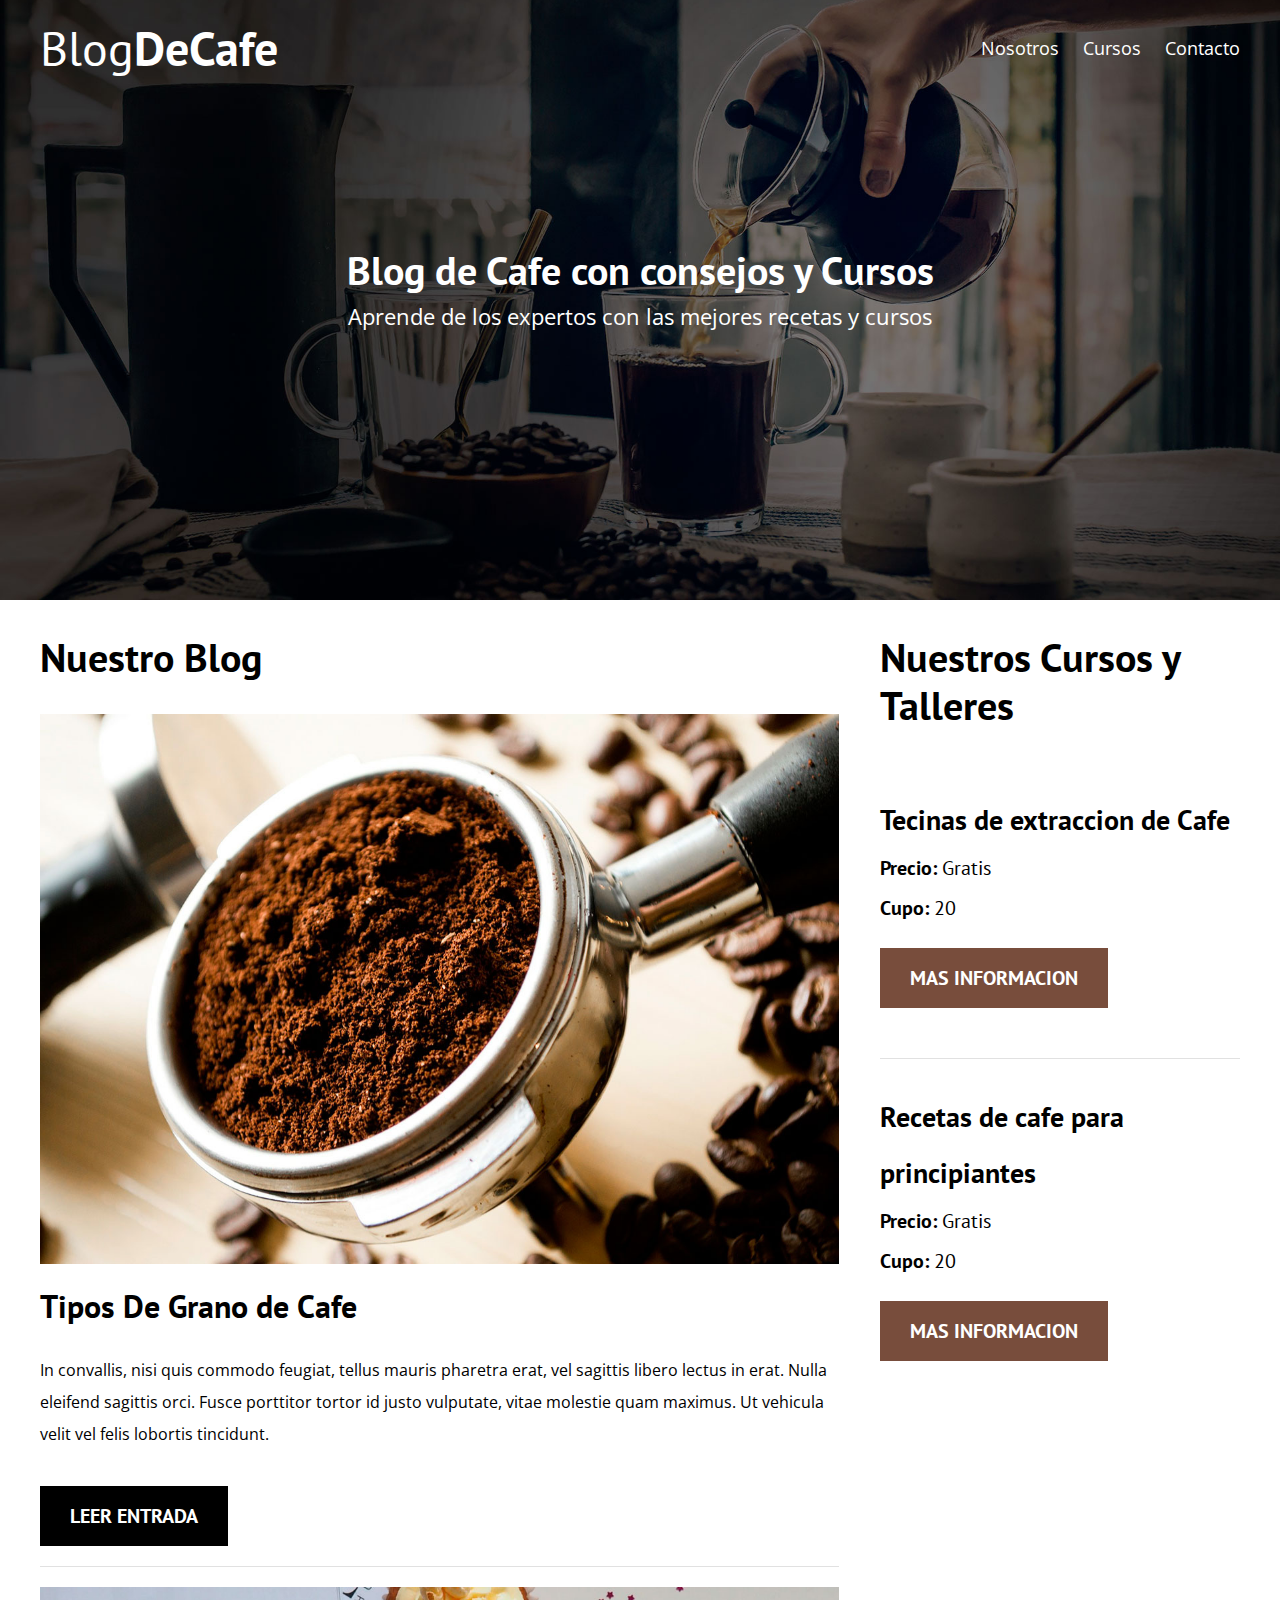
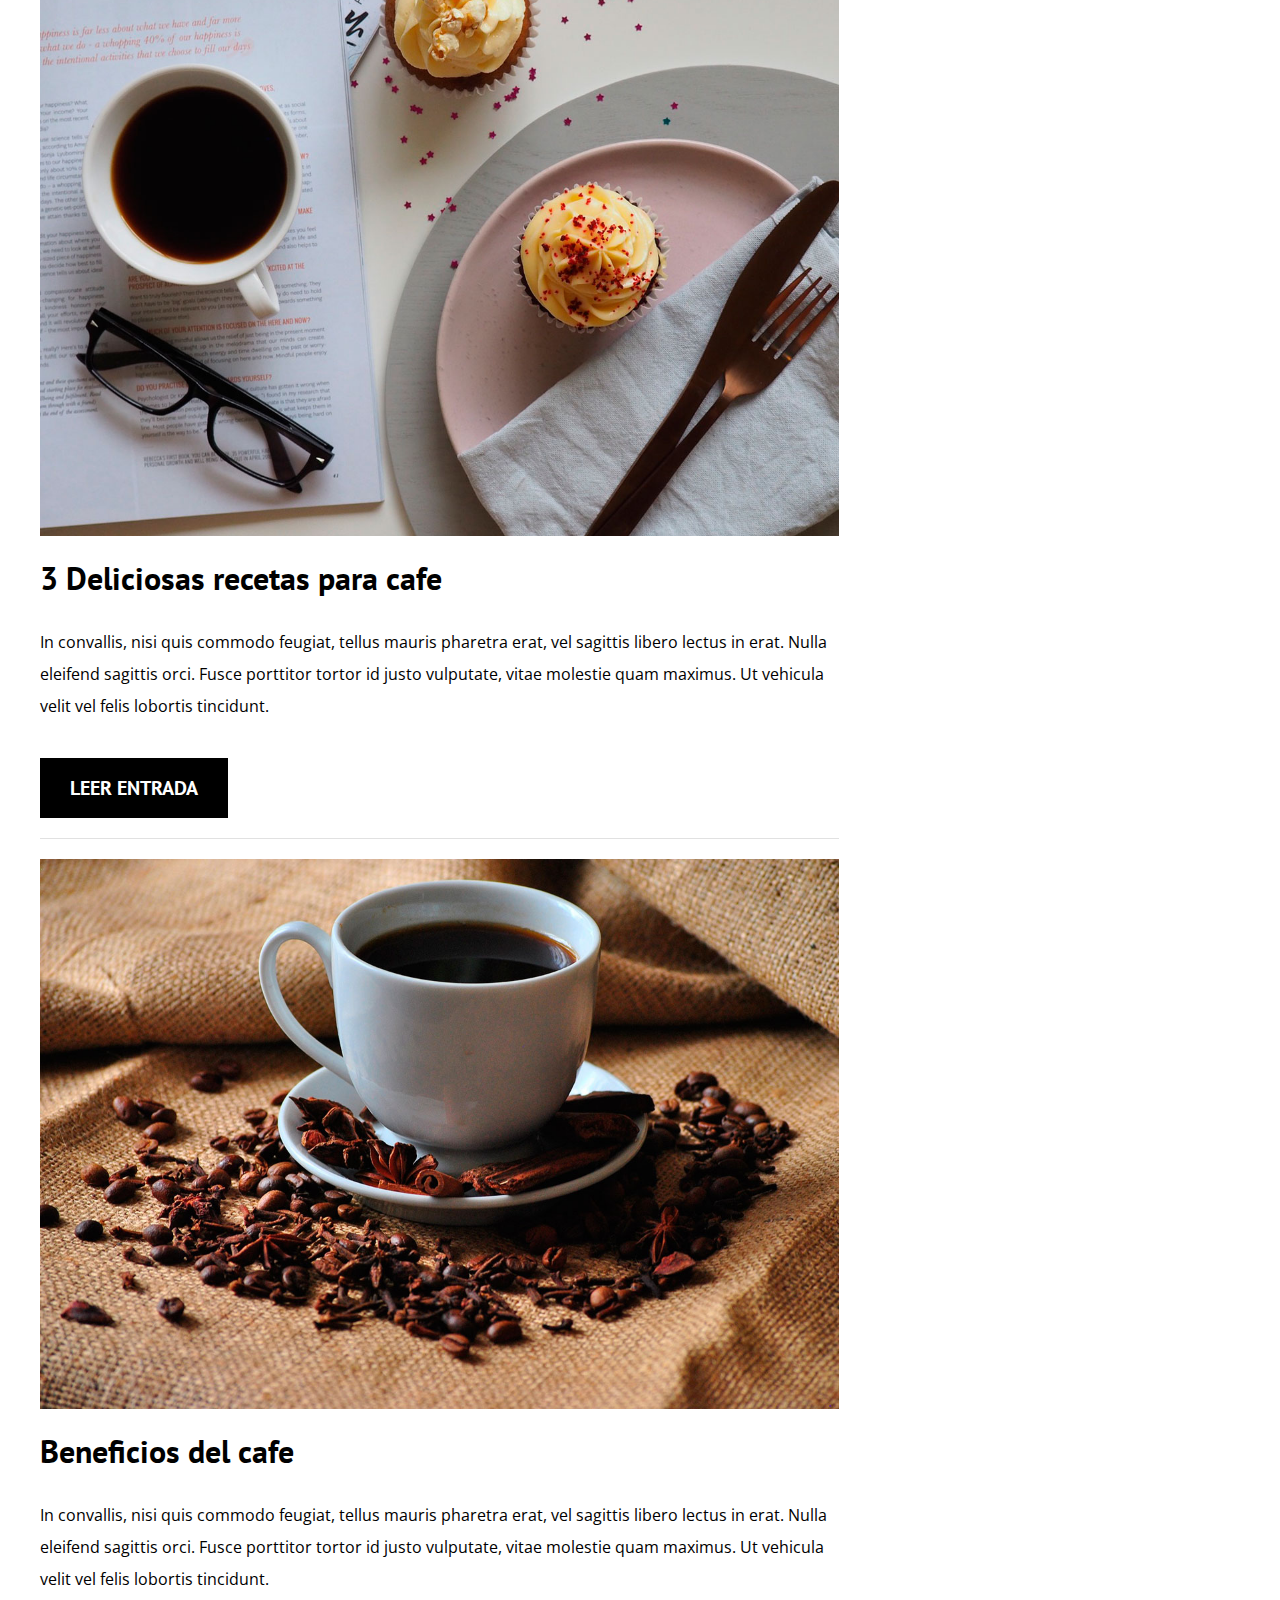
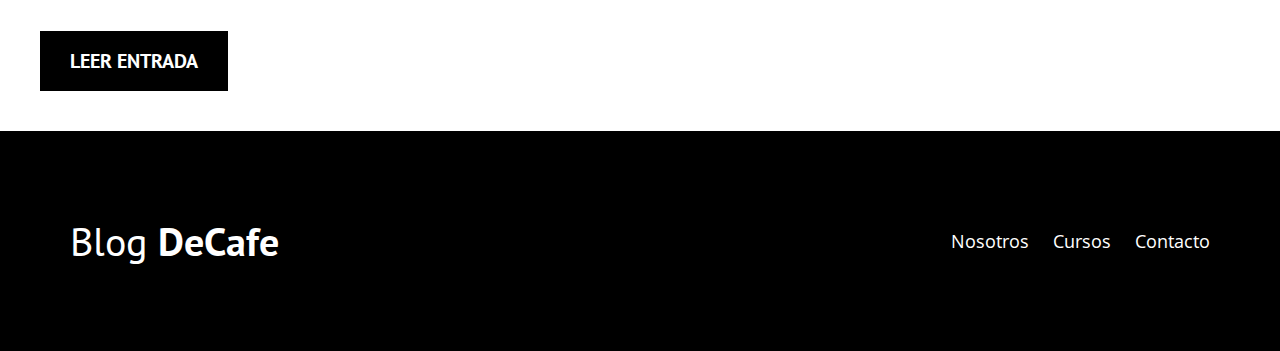
<file: index.html>
<!DOCTYPE html>
<html lang="en">
<head>
    <meta charset="UTF-8">
    <meta name="viewport" content="width=device-width, initial-scale=1.0">
    <title>Blog de Cafe</title>
    <link href="https://fonts.googleapis.com/css2?family=Open+Sans&family=PT+Sans:wght@400;700&display=swap" rel="stylesheet">
    <link rel="stylesheet" href="css/normalize.css">
    <link rel="stylesheet" href="css/styles.css">
</head>
<body>

    <header class="site-header">
        <div class="contenedor">
            <div class="barra">
                <a href="/">
                    <h1 class="no-margin">Blog<span>DeCafe</span></h1>
                </a>   
                    <nav class="navegacion">
                        <a href="nosotros.html">Nosotros</a>
                        <a href="cursos.html">Cursos</a>
                        <a href="contacto.html">Contacto</a>
                    </nav>
            </div> <!--Cierre de barra-->
            <div class="texto-header">
                <h2 class="no-margin">Blog de Cafe con consejos y Cursos</h2>
                <p class="no-margin">Aprende de los expertos con las mejores recetas y cursos</p>
            </div>
        </div> <!--Cierre de contenedor-->
    </header>

    <div class="contenido-principal contenedor">
        <main class="blog">
            <h2>Nuestro Blog</h2>
            <article class="entrada-blog">
                <div class="imagen">
                    <img src="img/blog1.jpg" alt="Imagen Blog">
                </div> <!--imagen-->
                <div class="contenido-blog">
                    <h3 class="no-margin">Tipos De Grano de Cafe</h3>
                    <p>In convallis, nisi quis commodo feugiat, tellus mauris pharetra erat, vel sagittis libero lectus in erat. Nulla eleifend sagittis orci. Fusce porttitor tortor id justo vulputate, vitae molestie quam maximus. Ut vehicula velit vel felis lobortis tincidunt.</p>
                    <a href="entrada.html"class="btn btn-primario"> Leer Entrada</a>
                </div>
            </article>
            <article class="entrada-blog">
                <div class="imagen">
                    <img src="img/blog2.jpg" alt="Imagen Blog">
                </div> <!--imagen-->
                <div class="contenido-blog">
                    <h3 class="no-margin">3 Deliciosas recetas para cafe</h3>
                    <p>In convallis, nisi quis commodo feugiat, tellus mauris pharetra erat, vel sagittis libero lectus in erat. Nulla eleifend sagittis orci. Fusce porttitor tortor id justo vulputate, vitae molestie quam maximus. Ut vehicula velit vel felis lobortis tincidunt.</p>
                    <a href="entrada.html"class="btn btn-primario"> Leer Entrada</a>
                </div>
            </article>
            <article class="entrada-blog">
                <div class="imagen">
                    <img src="img/blog3.jpg" alt="Imagen Blog">
                </div> <!--imagen-->
                <div class="contenido-blog">
                    <h3 class="no-margin">Beneficios del cafe</h3>
                    <p>In convallis, nisi quis commodo feugiat, tellus mauris pharetra erat, vel sagittis libero lectus in erat. Nulla eleifend sagittis orci. Fusce porttitor tortor id justo vulputate, vitae molestie quam maximus. Ut vehicula velit vel felis lobortis tincidunt.</p>
                    <a href="entrada.html"class="btn btn-primario"> Leer Entrada</a>
                </div>
            </article>
        </main>
        <aside class="cursos">
            <h2>Nuestros Cursos y Talleres</h2>

            <ul class="cursos-lista">
                <li class="curso">
                    <h4 class="no-margin">Tecinas de extraccion de Cafe</h4>
                    <p class="no-margin">Precio: <span>Gratis</span></p>
                    <p class="no-margin">Cupo: <span>20</span></p>
                    <a href="cursos.html" class="btn btn-secundario">Mas Informacion</a>
                </li>
                <li class="curso">
                    <h4 class="no-margin">Recetas de cafe para principiantes</h4>
                    <p class="no-margin">Precio: <span>Gratis</span></p>
                    <p class="no-margin">Cupo: <span>20</span></p>
                    <a href="cursos.html" class="btn btn-secundario">Mas Informacion</a>
                </li>
            </ul>
        </aside>
    </div><!--CONTENIDO PRINCIPAL-->

    <footer class="site-footer">
        <div class="contenedor">
            <div class="barra">
                <p>Blog <span>DeCafe</span></p>

                <nav class="navegacion">
                    <a href="nosotros.html">Nosotros</a>
                    <a href="cursos.html">Cursos</a>
                    <a href="contacto.html">Contacto</a>
                </nav>
            </div>
        </div>
    </footer>
</body>
</html>
</file>
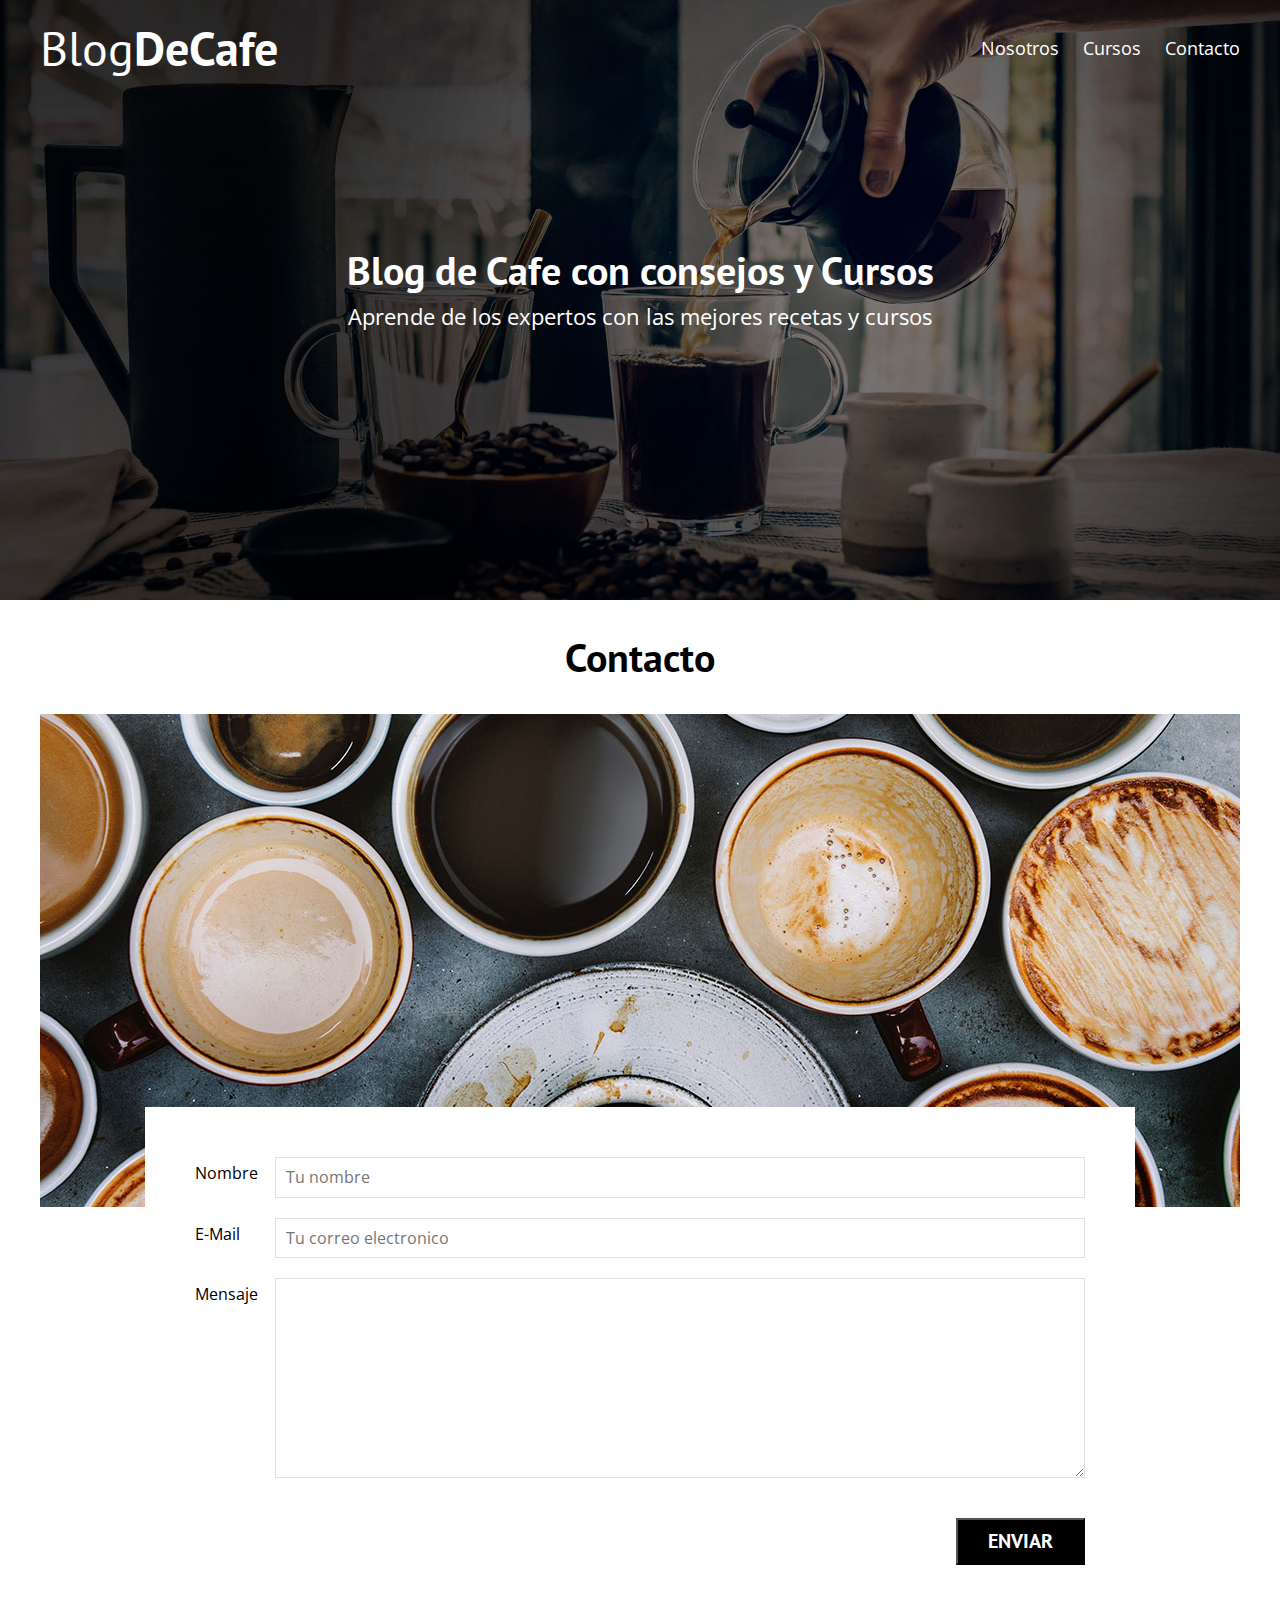
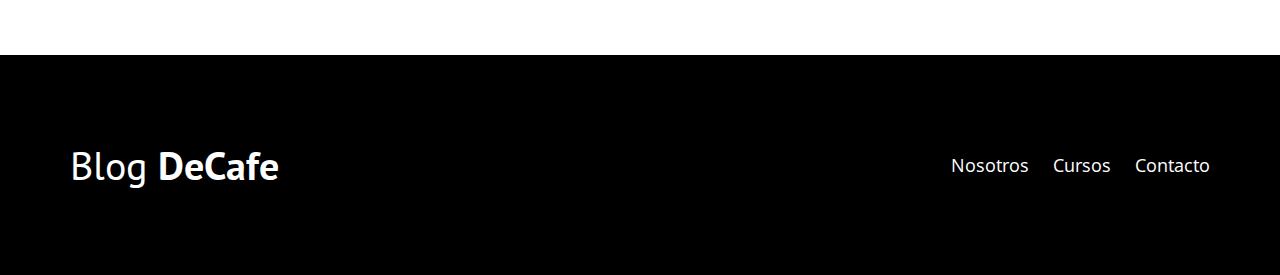
<file: contacto.html>
<DOCTYPE html>
<html lang="en">
<head>
    <meta charset="UTF-8">
    <meta name="viewport" content="width=device-width, initial-scale=1.0">
    <title>Blog de Cafe</title>
    <link href="https://fonts.googleapis.com/css2?family=Open+Sans&family=PT+Sans:wght@400;700&display=swap" rel="stylesheet">
    <link rel="stylesheet" href="css/normalize.css">
    <link rel="stylesheet" href="css/styles.css">
</head>
<body>

    <header class="site-header">
        <div class="contenedor">
            <div class="barra">
                <a href="/">
                    <h1 class="no-margin">Blog<span>DeCafe</span></h1>
                </a>   
                    <nav class="navegacion">
                        <a href="nosotros.html">Nosotros</a>
                        <a href="cursos.html">Cursos</a>
                        <a href="contacto.html">Contacto</a>
                    </nav>
            </div> <!--Cierre de barra-->
            <div class="texto-header">
                <h2 class="no-margin">Blog de Cafe con consejos y Cursos</h2>
                <p class="no-margin">Aprende de los expertos con las mejores recetas y cursos</p>
            </div>
        </div> <!--Cierre de contenedor-->
    </header>

    <main class="contenedor">
        <h2 class="centrar-texto">Contacto</h2>

        <div class="grid centrar-columnas">
            <div class="columnas-12">
                <img src="img/contacto.jpg" alt="imagen contacto">
            </div>

            <div class="columnas-10 formulario-contacto">
                <form action="#">
                        <div class="campo">
                            <label for="nombre">Nombre</label>
                            <input type="text" id="nombre" placeholder="Tu nombre">
                        </div>

                        <div class="campo">
                            <label for="email">E-Mail</label>
                            <input type="email" id="email" placeholder="Tu correo electronico">
                        </div>

                        <div class="campo mensaje">
                            <label for="mensaje">Mensaje</label>
                            <textarea id="mensaje"></textarea>
                        </div>
                        
                        <div class="campo enviar">
                            <input type="submit" value="Enviar" class="btn btn-primario"
                        </div>    
                </form>
            </div>
        </div>
    </main>
    
    <footer class="site-footer">
        <div class="contenedor">
            <div class="barra">
                <p>Blog <span>DeCafe</span></p>

                <nav class="navegacion">
                    <a href="nosotros.html">Nosotros</a>
                    <a href="cursos.html">Cursos</a>
                    <a href="contacto.html">Contacto</a>
                </nav>
            </div>
        </div>
    </footer>
</file>
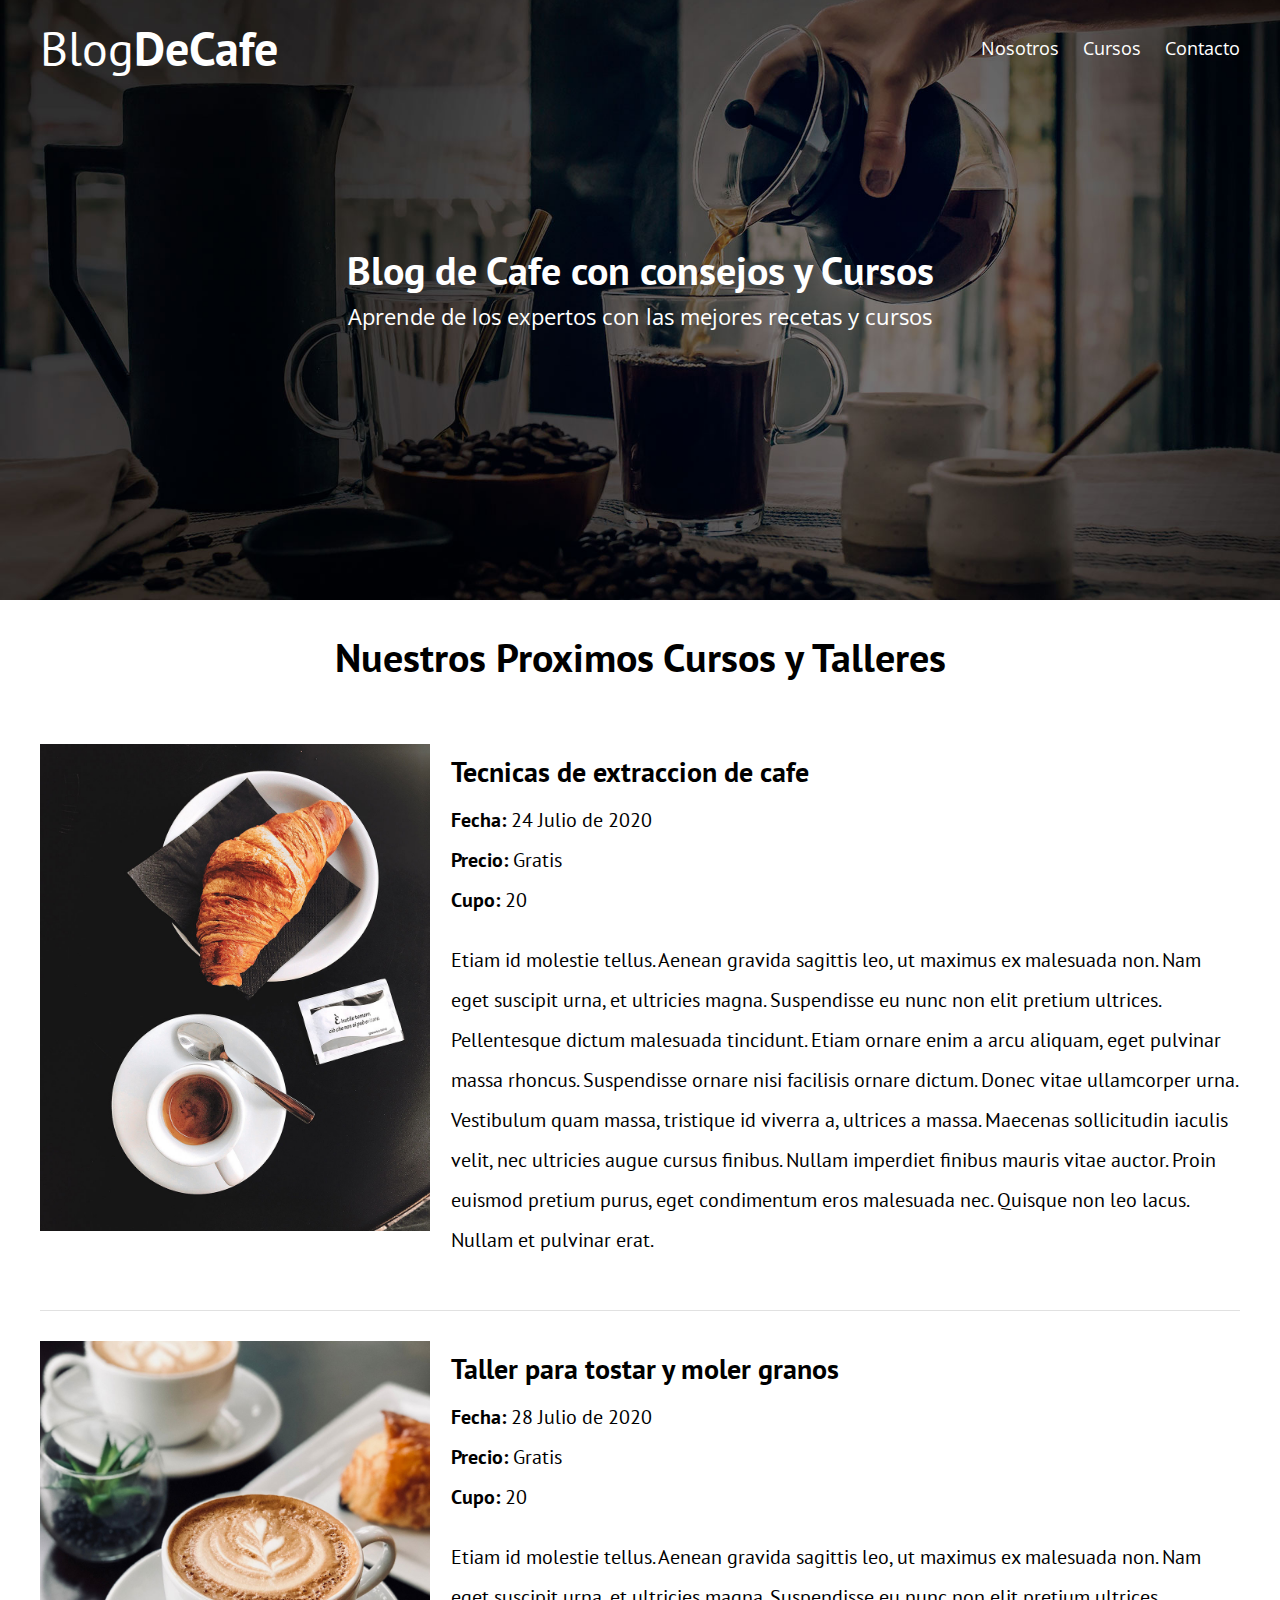
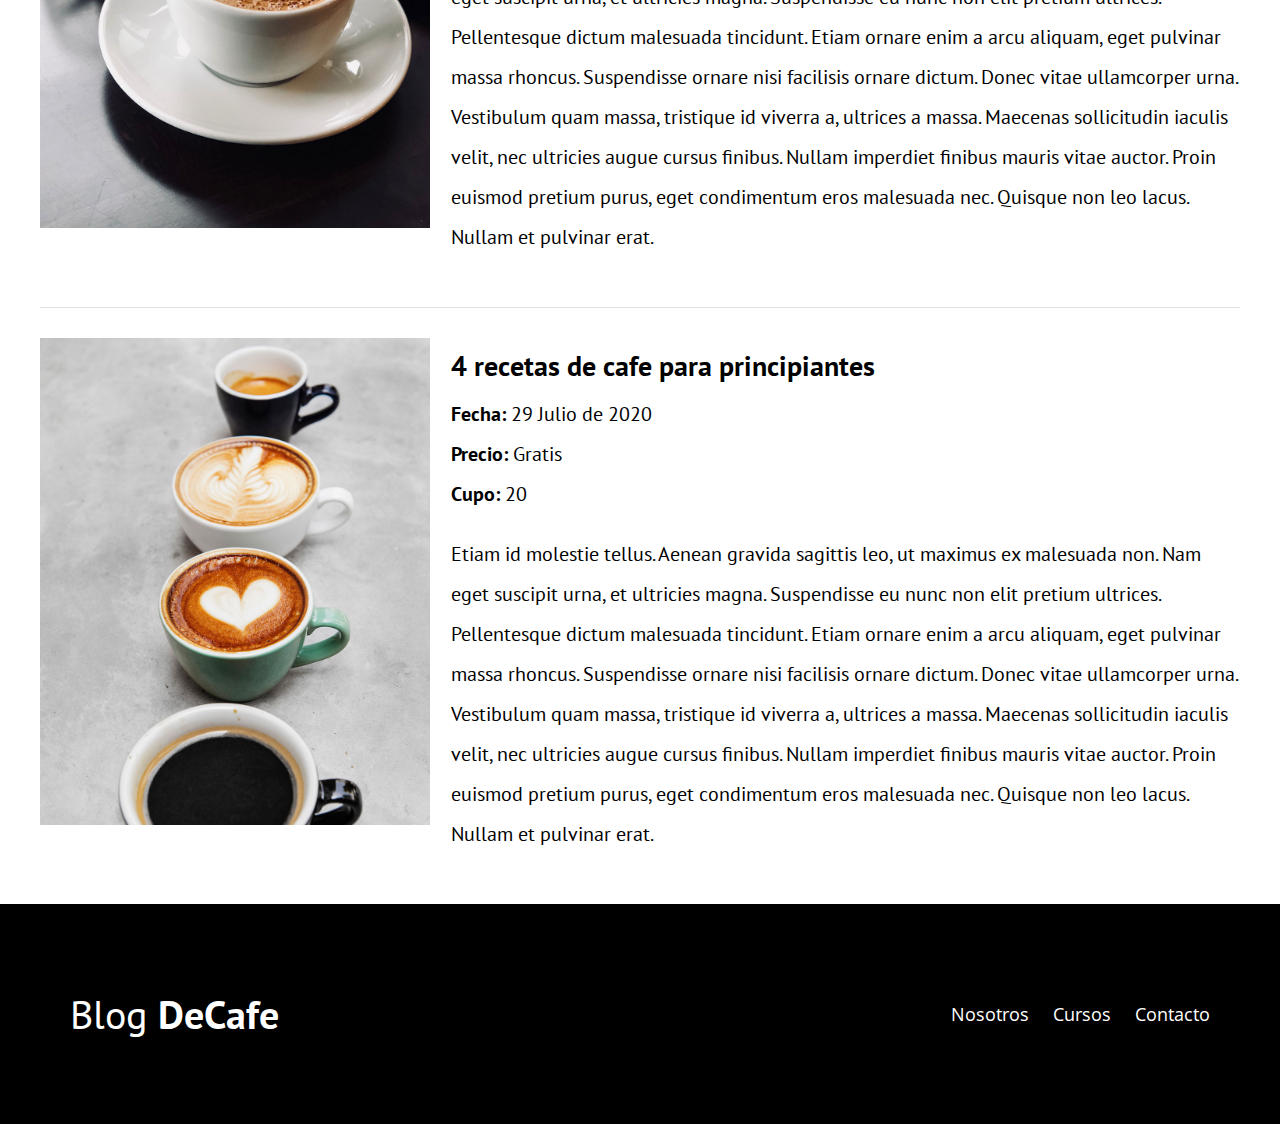
<file: cursos.html>
<!DOCTYPE html>
<html lang="en">
<head>
    <meta charset="UTF-8">
    <meta name="viewport" content="width=device-width, initial-scale=1.0">
    <title>Blog de Cafe</title>
    <link href="https://fonts.googleapis.com/css2?family=Open+Sans&family=PT+Sans:wght@400;700&display=swap" rel="stylesheet">
    <link rel="stylesheet" href="css/normalize.css">
    <link rel="stylesheet" href="css/styles.css">
</head>
<body>

    <header class="site-header">
        <div class="contenedor">
            <div class="barra">
                <a href="/">
                    <h1 class="no-margin">Blog<span>DeCafe</span></h1>
                </a>   
                    <nav class="navegacion">
                        <a href="nosotros.html">Nosotros</a>
                        <a href="cursos.html">Cursos</a>
                        <a href="contacto.html">Contacto</a>
                    </nav>
            </div> <!--Cierre de barra-->
            <div class="texto-header">
                <h2 class="no-margin">Blog de Cafe con consejos y Cursos</h2>
                <p class="no-margin">Aprende de los expertos con las mejores recetas y cursos</p>
            </div>
        </div> <!--Cierre de contenedor-->
    </header>

    <main class="contenedor">
        <h2 class="centrar-texto">Nuestros Proximos Cursos y Talleres</h2>
        
        <article class="curso grid">
            <div class="columnas-4">
                <img src="img/curso1.jpg" alt="Imagen Curso">
            </div>
            <div class="columnas-8">
                <h4 class="no-margin">Tecnicas de extraccion de cafe</h4>
                <p class="no-margin">Fecha: <span>24 Julio de 2020</span></p>
                <p class="no-margin">Precio: <span>Gratis</span></p>
                <p class="no-margin">Cupo: <span>20</span></p>

                <p class="descripcion">Etiam id molestie tellus. Aenean gravida sagittis leo, ut maximus ex malesuada non. Nam eget suscipit urna, et ultricies magna. Suspendisse eu nunc non elit pretium ultrices. Pellentesque dictum malesuada tincidunt. Etiam ornare enim a arcu aliquam, eget pulvinar massa rhoncus. Suspendisse ornare nisi facilisis ornare dictum. Donec vitae ullamcorper urna. Vestibulum quam massa, tristique id viverra a, ultrices a massa. Maecenas sollicitudin iaculis velit, nec ultricies augue cursus finibus. Nullam imperdiet finibus mauris vitae auctor. Proin euismod pretium purus, eget condimentum eros malesuada nec. Quisque non leo lacus. Nullam et pulvinar erat.</p>

            </div>
        </article>

        <article class="curso grid">
            <div class="columnas-4">
                <img src="img/curso2.jpg" alt="Imagen Curso">
            </div>
            <div class="columnas-8">
                <h4 class="no-margin">Taller para tostar y moler granos</h4>
                <p class="no-margin">Fecha: <span>28 Julio de 2020</span></p>
                <p class="no-margin">Precio: <span>Gratis</span></p>
                <p class="no-margin">Cupo: <span>20</span></p>

                <p class="descripcion">Etiam id molestie tellus. Aenean gravida sagittis leo, ut maximus ex malesuada non. Nam eget suscipit urna, et ultricies magna. Suspendisse eu nunc non elit pretium ultrices. Pellentesque dictum malesuada tincidunt. Etiam ornare enim a arcu aliquam, eget pulvinar massa rhoncus. Suspendisse ornare nisi facilisis ornare dictum. Donec vitae ullamcorper urna. Vestibulum quam massa, tristique id viverra a, ultrices a massa. Maecenas sollicitudin iaculis velit, nec ultricies augue cursus finibus. Nullam imperdiet finibus mauris vitae auctor. Proin euismod pretium purus, eget condimentum eros malesuada nec. Quisque non leo lacus. Nullam et pulvinar erat.</p>

            </div>
        </article>

        <article class="curso grid">
            <div class="columnas-4">
                <img src="img/curso3.jpg" alt="Imagen Curso">
            </div>
            <div class="columnas-8">
                <h4 class="no-margin">4 recetas de cafe para principiantes</h4>
                <p class="no-margin">Fecha: <span>29 Julio de 2020</span></p>
                <p class="no-margin">Precio: <span>Gratis</span></p>
                <p class="no-margin">Cupo: <span>20</span></p>

                <p class="descripcion">Etiam id molestie tellus. Aenean gravida sagittis leo, ut maximus ex malesuada non. Nam eget suscipit urna, et ultricies magna. Suspendisse eu nunc non elit pretium ultrices. Pellentesque dictum malesuada tincidunt. Etiam ornare enim a arcu aliquam, eget pulvinar massa rhoncus. Suspendisse ornare nisi facilisis ornare dictum. Donec vitae ullamcorper urna. Vestibulum quam massa, tristique id viverra a, ultrices a massa. Maecenas sollicitudin iaculis velit, nec ultricies augue cursus finibus. Nullam imperdiet finibus mauris vitae auctor. Proin euismod pretium purus, eget condimentum eros malesuada nec. Quisque non leo lacus. Nullam et pulvinar erat.</p>

            </div>
        </article>

    </main>

    <footer class="site-footer">
        <div class="contenedor">
            <div class="barra">
                <p>Blog <span>DeCafe</span></p>

                <nav class="navegacion">
                    <a href="nosotros.html">Nosotros</a>
                    <a href="cursos.html">Cursos</a>
                    <a href="contacto.html">Contacto</a>
                </nav>
            </div>
        </div>
    </footer>
</body>
</html>
</file>
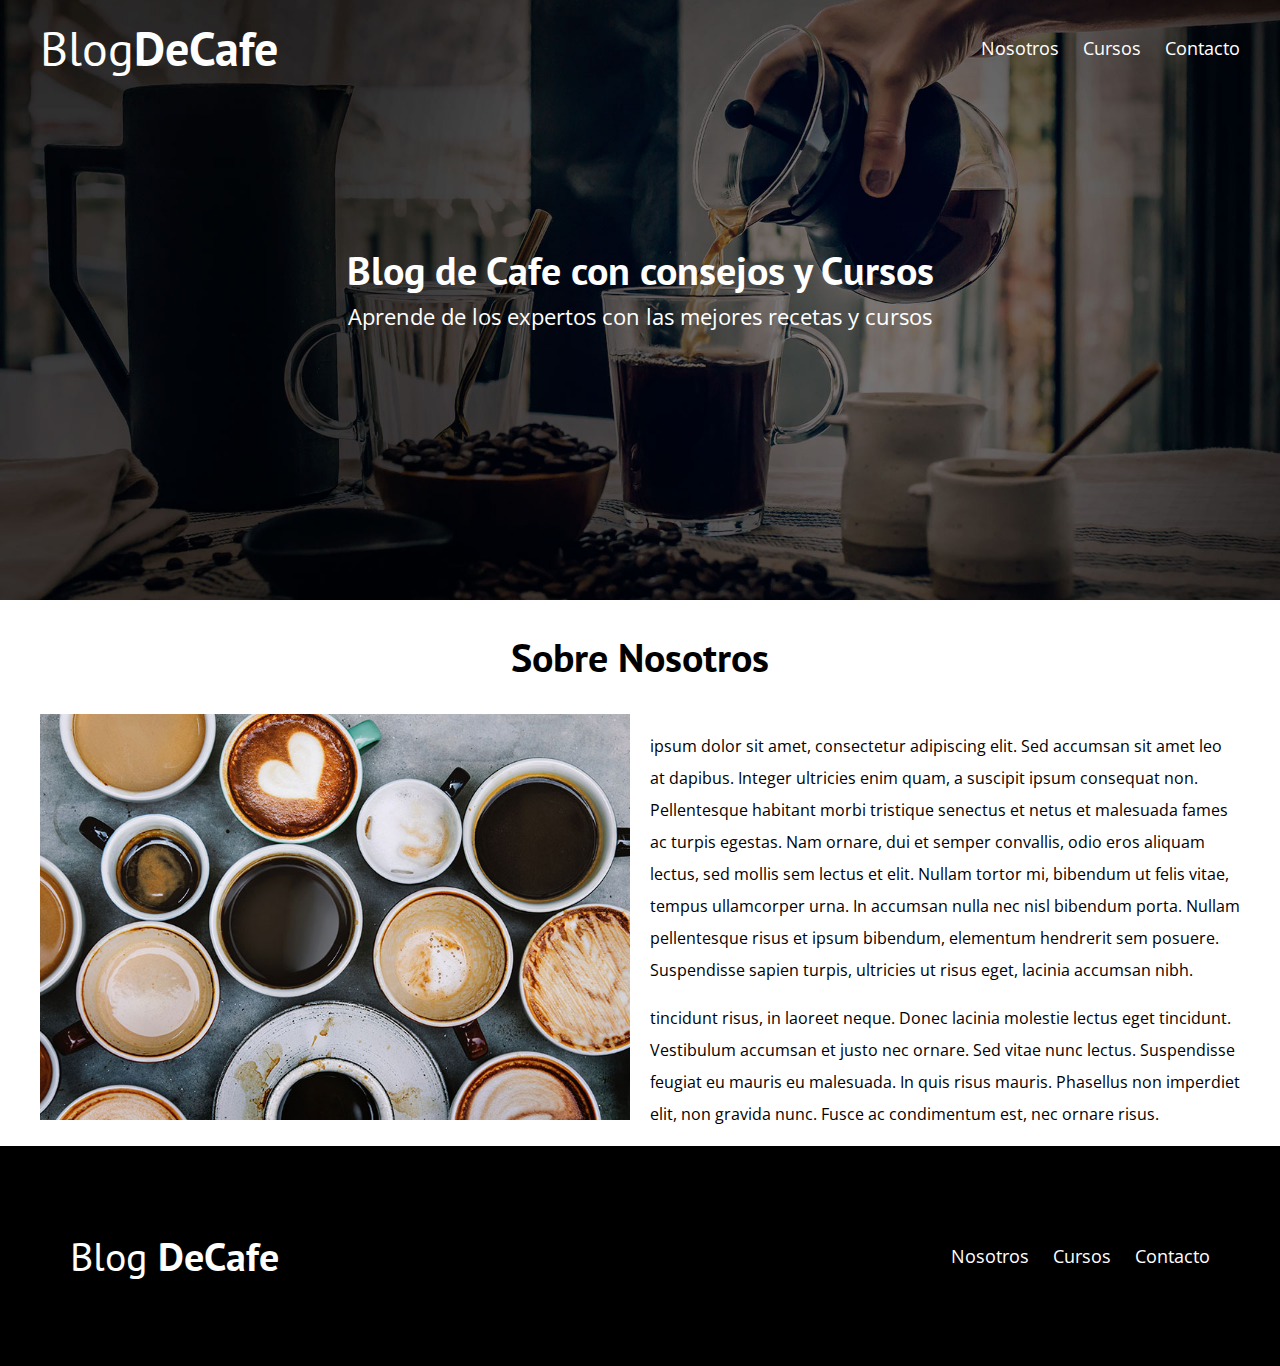
<file: nosotros.html>
<!DOCTYPE html>
<html lang="en">
<head>
    <meta charset="UTF-8">
    <meta name="viewport" content="width=device-width, initial-scale=1.0">
    <title>Blog de Cafe</title>
    <link href="https://fonts.googleapis.com/css2?family=Open+Sans&family=PT+Sans:wght@400;700&display=swap" rel="stylesheet">
    <link rel="stylesheet" href="css/normalize.css">
    <link rel="stylesheet" href="css/styles.css">
</head>
<body>

    <header class="site-header">
        <div class="contenedor">
            <div class="barra">
                <a href="/">
                    <h1 class="no-margin">Blog<span>DeCafe</span></h1>
                </a>   
                    <nav class="navegacion">
                        <a href="nosotros.html">Nosotros</a>
                        <a href="cursos.html">Cursos</a>
                        <a href="contacto.html">Contacto</a>
                    </nav>
            </div> <!--Cierre de barra-->
            <div class="texto-header">
                <h2 class="no-margin">Blog de Cafe con consejos y Cursos</h2>
                <p class="no-margin">Aprende de los expertos con las mejores recetas y cursos</p>
            </div>
        </div> <!--Cierre de contenedor-->
    </header>

    <main class="contenedor">
        <h2 class="centrar-texto">Sobre Nosotros</h2>
        <div class="grid">
            <div class="columnas-6">
                <img src="/img/nosotros.jpg" alt="Imagen Nosotros">
            </div>
            <div class="columnas-6">
                <p>ipsum dolor sit amet, consectetur adipiscing elit. Sed accumsan sit amet leo at dapibus. Integer ultricies enim quam, a suscipit ipsum consequat non. Pellentesque habitant morbi tristique senectus et netus et malesuada fames ac turpis egestas. Nam ornare, dui et semper convallis, odio eros aliquam lectus, sed mollis sem lectus et elit. Nullam tortor mi, bibendum ut felis vitae, tempus ullamcorper urna. In accumsan nulla nec nisl bibendum porta. Nullam pellentesque risus et ipsum bibendum, elementum hendrerit sem posuere. Suspendisse sapien turpis, ultricies ut risus eget, lacinia accumsan nibh.</p> 

                <p>tincidunt risus, in laoreet neque. Donec lacinia molestie lectus eget tincidunt. Vestibulum accumsan et justo nec ornare. Sed vitae nunc lectus. Suspendisse feugiat eu mauris eu malesuada. In quis risus mauris. Phasellus non imperdiet elit, non gravida nunc. Fusce ac condimentum est, nec ornare risus.</p> 
            </div>
        </div>
    </main>


    <footer class="site-footer">
        <div class="contenedor">
            <div class="barra">
                <p>Blog <span>DeCafe</span></p>

                <nav class="navegacion">
                    <a href="nosotros.html">Nosotros</a>
                    <a href="cursos.html">Cursos</a>
                    <a href="contacto.html">Contacto</a>
                </nav>
            </div>
        </div>
    </footer>
</file>
<file: css/styles.css>
/* apply a natural box layout model to all elements, but allowing components to change */
html {
    box-sizing: border-box;
    font-size: 62.5% /** 1rem = 1opx **/;
}
  *, *:before, *:after {
    box-sizing: inherit;
}

body {
    font-family: 'Open Sans', sans-serif;
    font-size: 1.6rem;
    line-height: 2;
}


/** GLOBALES **/
.contenedor {
    max-width: 1200px;
    margin: 0 auto;
    width: 95%;
}
h1, h2, h3, h4 {
    font-family: 'PT Sans', sans-serif;
}
h1{
    font-size: 4.8rem; /**Tamaño de titulos **/
}
h2{
    font-size: 4rem; /**Tamaño de titulos **/
    line-height: 1.2;
}

h3{
    font-size: 3.2rem; /**Tamaño de titulos **/
}

h4{
    font-size: 2.8rem; /**Tamaño de titulos **/
}

img {
    max-width: 100%; /** Para que las imagenes se adapten en el contenedor **/
}

/** GRID **/
@media (min-width: 768px) {
    .grid {
        display: flex;
        justify-content: space-between;
        flex-wrap: wrap;
    }
    .centrar-columnas{
        justify-content: center;
    }
    .columnas-4 {
        flex: 0 0 calc(33.3% - 1rem);
    }
    .columnas-6 {
        flex: 0 0 calc(50% - 1rem);
    }
    .columnas-8 {
        flex: 0 0 calc(66.6% - 1rem);
    }
    .columnas-10 {
        flex: 0 0 calc(83.3% - 1rem);
    }
    .columnas-12 {
        flex: 0 0 100%;
    }
}


/** UTILIDADES **/
.centrar-texto {
    text-align: center;
}
.no-margin {
    margin: 0;
}

/** BOTONES **/
.btn{
    display: block;
    text-align: center;
    padding: 1rem 3rem;
    margin: 2rem 0;
    color: white;
    text-decoration: none;
    font-family: 'PT Sans', sans-serif;
    font-weight: 700;
    text-transform: uppercase;
    font-size: 2rem;
    flex: 0 0 100%
}
.btn:hover {
    cursor: pointer;
}
@media (min-width: 768px) {
    .btn {
        display: inline-block;
        flex: 0 0 auto;
    }
}
.btn-primario{
    background-color: black;
}
.btn-secundario{
    background-color: #784d3c;
}
/** HEADER **/
@media (min-width: 768px) {
    .barra {
        display: flex;
        justify-content: space-between;
        align-items: center;
    }

}

.site-header {
    background-image: url(../img/banner.jpg);
    background-repeat: no-repeat;
    background-position: center center;
    background-size: cover;
    height: 60rem;
}
.site-header a {
    color: #ffffff;
    text-decoration: none;
}
.site-header h1 {
    text-align: center;
    font-weight: 400;
}
.site-header h1 span {
    font-weight: 700;
}

/** NAVEGACION **/
.navegacion a {
    text-align: center;
    display: block;
    font-size: 1.8rem;
    color: white;
    text-decoration: none;
}

@media (min-width: 768px) {
    .navegacion a {
        display: inline;
        margin-right: 2rem;
    }
    .navegacion a:last-of-type {
        margin: 0;
    }
}

/** HEADER TEXTO **/ 
.texto-header {
    color: #ffffff;
    text-align: center;
    margin-top: 5rem;
}
@media (min-width: 768px) {
    .texto-header {
        margin-top: 15rem;
    }
}
.texto-header p {
    font-size: 2.2rem;
}

/** CONTENIDO PRINCIPAL HOME**/
.contenido-principal {
    display: flex;
    flex-wrap: wrap;

}
.blog,
.cursos {
    flex: 0 0 100%; 
}
.cursos {
    order: -1;
}


@media (min-width: 768px) {
    .contenido-principal {
        justify-content: space-between;
    }
    .blog {
        flex-basis: 66.6%;
    }
    .cursos {
        flex-basis: calc(33.3% - 4rem);
        order: 2;
    }
}   

/** OPCIONAL **/ 
.entrada-blog {
    margin-bottom: 2rem;
    border-bottom: 1px solid #e1e1e1;
}
.entrada-blog:last-of-type{
    border: none;
}

/** Cursos Sidebar **/
.cursos-lista {
    padding: 0;
    list-style: none;
}
.curso {
    padding-top: 3rem;
    padding-bottom: 3rem;
    border-bottom: 1px solid #e1e1e1;
}
.curso:last-of-type {
    border-bottom: none;
}
.curso p {
    font-family: 'PT Sans', sans-serif;
    font-weight: 700;
    font-size: 2rem;
}
.curso p span {
    font-weight: 400;
}
.curso p.descripcion {
    font-weight: 400;
}


/** FOOTER **/
.site-footer {
    background-color: black;
    padding: 3rem 4rem;   
}
.site-footer p {
    color: white;
    font-size: 4rem;
    font-weight: 400;
    font-family: 'PT Sans', sans-serif;
    text-align: center;
}
.site-footer p span {
    font-weight: 700;
}

/** Contacto **/
.formulario-contacto{
    background-color: #ffffff;
    padding: 5rem;

}
@media (min-width: 768px) {
    .formulario-contacto{
        margin-top: -10rem;
    }
    
    
}
.formulario-contacto .campo{
    display: flex;
    justify-content: space-between;
    margin-bottom: 2rem;
}
.formulario-contacto .campo label{
    flex: 0 0 8rem;
}
.formulario-contacto .campo input:not([type="submit"]),
.formulario-contacto textarea{
    flex: 1;
    border: 1px solid #e1e1e1;
    padding: 1rem;
    
}
.formulario-contacto textarea {
    height: 20rem;
}
.formulario-contacto .enviar {
    display: flex;
    justify-content: flex-end;
}
</file>
